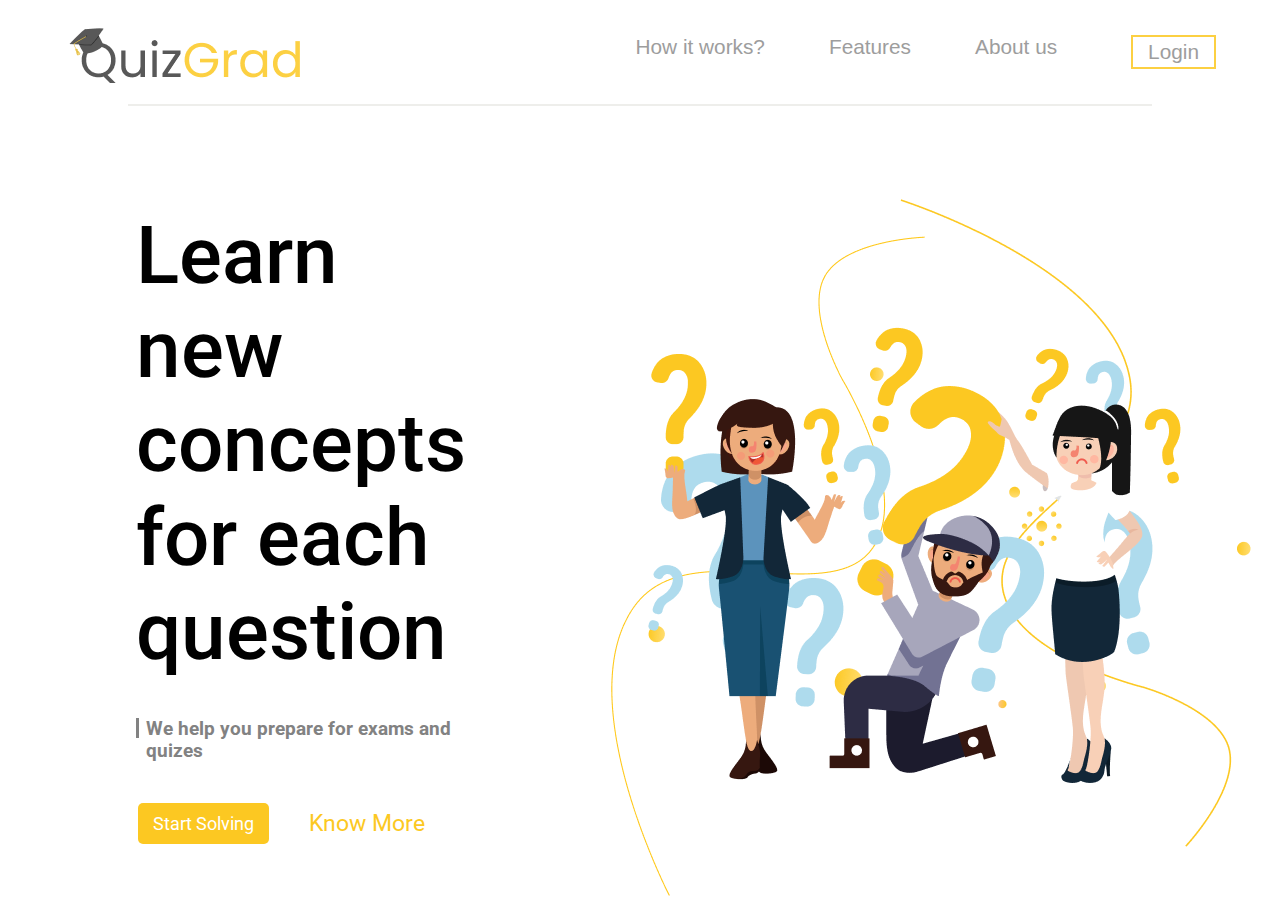
<file: project-root/index.html>
<!DOCTYPE html>
<html lang="en">
<head>
    <meta charset="UTF-8">
    <meta name="viewport" content="width=device-width, initial-scale=1.0">
    <link rel="stylesheet" href="https://fonts.googleapis.com/css?family=Poppins">
    <link rel="stylesheet" href="https://fonts.googleapis.com/css?family=Roboto">
    <link rel="stylesheet" href="./css/style.css">
    <title>QuizGrad</title>
</head>
<body>
    
    <object type="text/html" data="components/navbar/navbar.html" width="100%" height="100%"></object>
    <div class="main">
        <div class="left-side">
            <h1>Learn <br> new concepts <br> for each question</h1>
            <br>
            <div class="quote">
                <div class="vertical-line"></div>
                <h3>We help you prepare for exams and quizes </h3>
            </div>
            <br>
            <div class="start-button">
                <button><a href="./signup.html" style="color: white;text-decoration:none">Start Solving</a></button>
                <p>Know More</p>
            </div>

    
                

        </div>
        <div class="right-side"><img src="./assets/images/sideImg.png" alt=""></div>
    </div>
    
</body>
</html>
</file>
<file: project-root/css/style.css>
*{
    margin: 0%;
    padding: 0%;
    box-sizing: border-box;
    font-family: "Roboto",sans-serif;
}
.main{
    display: flex;
    justify-content: center;
    align-items: center;
    padding-left: 10%;
}
.left-side{
    width: 40%;
    font-size: larger;
    
}
.left-side h1{
    font-size: 5rem;
    font-weight: 500;
    margin: 2%;
}
.vertical-line{
    width: 10px;
    height: 20px;
    border-left: 3px solid #828282;
}
.quote{
    display: flex;
    font-size: 1rem;
    font-weight: 200;
    color:#828282;
    margin: 2%;
}
.start-button{
    display: flex;
    align-items: center;
    gap: 30px;
}

.start-button button{
    display: flex;
    color: white;
    font-size: large;
    background-color: #FCC822; 
    border: none;
    border-radius: 5px;
    padding: 10px 15px;
    text-decoration: none; 
    display: inline-block; 
    margin: 10px;
}
.start-button p{
    color: #FCC822;
    font-size: larger;
}
</file>
